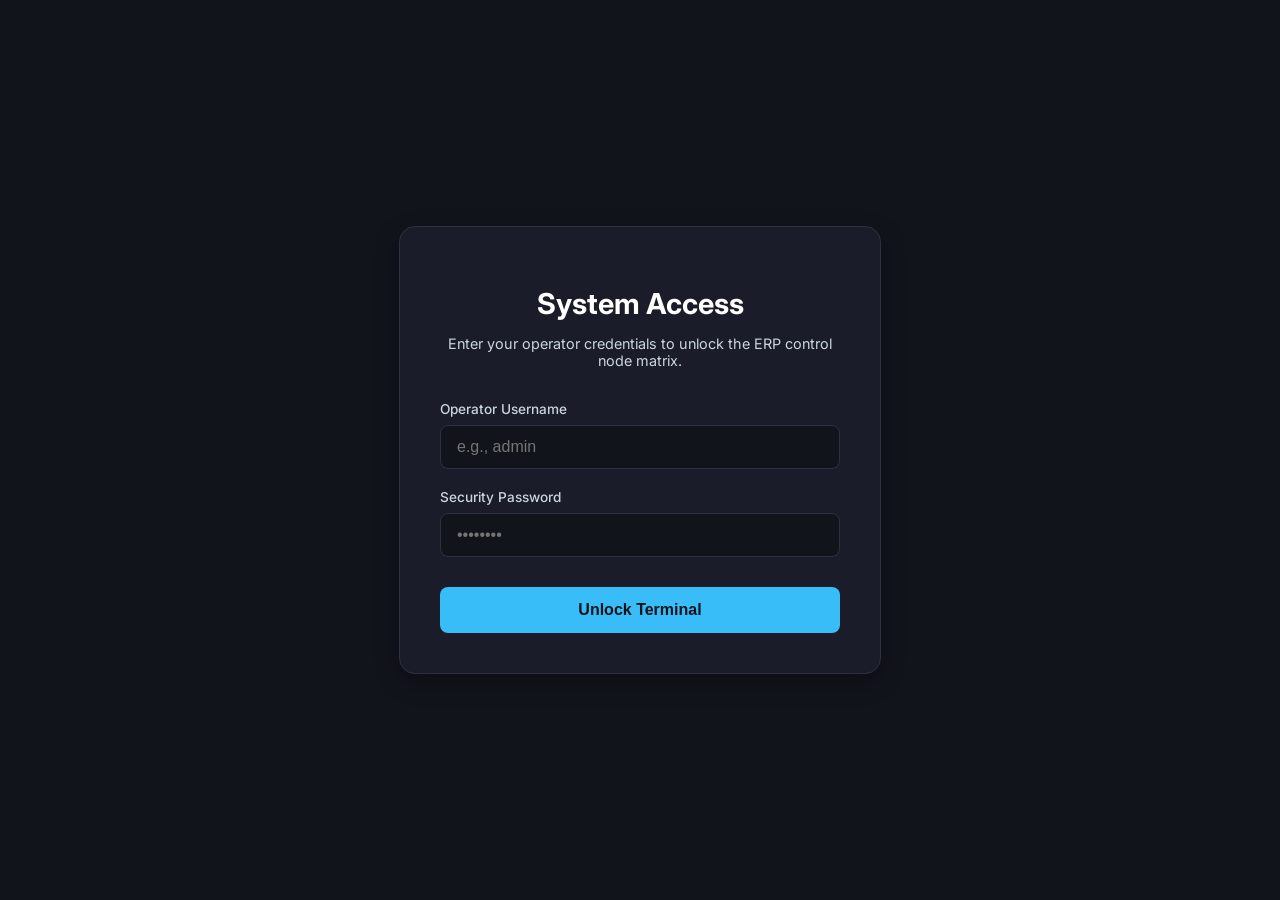
<file: index.html>
<!DOCTYPE html>
<html lang="en">
<head>
    <meta charset="UTF-8">
    <meta name="viewport" content="width=device-width, initial-scale=1.0">
    <title>ERP System - Secure Login Terminal</title>
    <link href="https://fonts.googleapis.com/css2?family=Inter:wght@300;400;500;600;700&display=swap" rel="stylesheet">
    <style>
        body {
            background-color: #12141c;
            color: #e4e6eb;
            font-family: 'Inter', system-ui, -apple-system, sans-serif;
            display: flex;
            justify-content: center;
            align-items: center;
            min-height: 100vh;
            margin: 0;
        }

        .login-container {
            background-color: #1a1d29;
            border: 1px solid #2d3142;
            border-radius: 16px;
            padding: 40px;
            width: 100%;
            max-width: 400px;
            box-shadow: 0 8px 24px rgba(0, 0, 0, 0.3);
        }

        h1 {
            font-size: 1.8rem;
            font-weight: 700;
            margin-bottom: 8px;
            text-align: center;
            color: #ffffff;
        }

        p.subtitle {
            color: #cbd5e0;
            font-size: 0.9rem;
            text-align: center;
            margin-bottom: 32px;
        }

        .form-group {
            margin-bottom: 20px;
        }

        label {
            display: block;
            font-size: 0.85rem;
            font-weight: 500;
            margin-bottom: 8px;
            color: #cbd5e0;
        }

        input {
            width: 100%;
            padding: 12px 16px;
            background-color: #12141c;
            border: 1px solid #2d3142;
            border-radius: 8px;
            color: #ffffff;
            font-size: 1rem;
            box-sizing: border-box;
            transition: border-color 0.2s ease;
        }

        input:focus {
            outline: none;
            border-color: #38bdf8;
        }

        button {
            width: 100%;
            padding: 14px;
            background-color: #38bdf8;
            color: #12141c;
            border: none;
            border-radius: 8px;
            font-size: 1rem;
            font-weight: 600;
            cursor: pointer;
            transition: background-color 0.2s ease;
            margin-top: 10px;
        }

        button:hover {
            background-color: #0ea5e9;
        }
    </style>
</head>
<body>

<div class="login-container">
    <h1>System Access</h1>
    <p class="subtitle">Enter your operator credentials to unlock the ERP control node matrix.</p>

    <form id="loginForm">
        <div class="form-group">
            <label for="username">Operator Username</label>
            <input type="text" id="username" placeholder="e.g., admin" required>
        </div>
        <div class="form-group">
            <label for="password">Security Password</label>
            <input type="password" id="password" placeholder="••••••••" required>
        </div>
        <button type="submit">Unlock Terminal</button>
    </form>
</div>

<script>
    const API_BASE_URL = "http://127.0.0.1:5000";

    document.getElementById("loginForm").addEventListener("submit", function(event) {
        event.preventDefault(); 

        const usernameInput = document.getElementById("username").value.trim();
        const passwordInput = document.getElementById("password").value.trim();

        if (!usernameInput || !passwordInput) {
            alert("Please fill out both username and password fields.");
            return;
        }

        console.log("Initiating login verification handshake...");

        // FIX: Points directly to /login matching your auth_routes setup
        fetch(`${API_BASE_URL}/login`, {
            method: "POST",
            headers: {
                "Content-Type": "application/json"
            },
            body: JSON.stringify({
                username: usernameInput,
                password: passwordInput
            })
        })
        .then(response => {
            if (!response.ok) {
                if (response.status === 401) {
                    throw new Error("Invalid username or password. Connection Rejected.");
                } else {
                    throw new Error(`Server returned an error code: ${response.status}`);
                }
            }
            return response.json();
        })
        .then(data => {
            console.log("Authorization payload received:", data);

            const activeToken = data.token || data.access_token;

            if (activeToken) {
                // Save token so dashboard can use it for requests
                localStorage.setItem("auth_token", activeToken);
                window.location.href = "dashboard.html";
            } else {
                throw new Error("Authentication response is missing a valid token key.");
            }
        })
        .catch(error => {
            console.error("Login process failed:", error);
            alert(`Authentication Error: ${error.message}`);
        });
    });
</script>

</body>
</html>
</file>
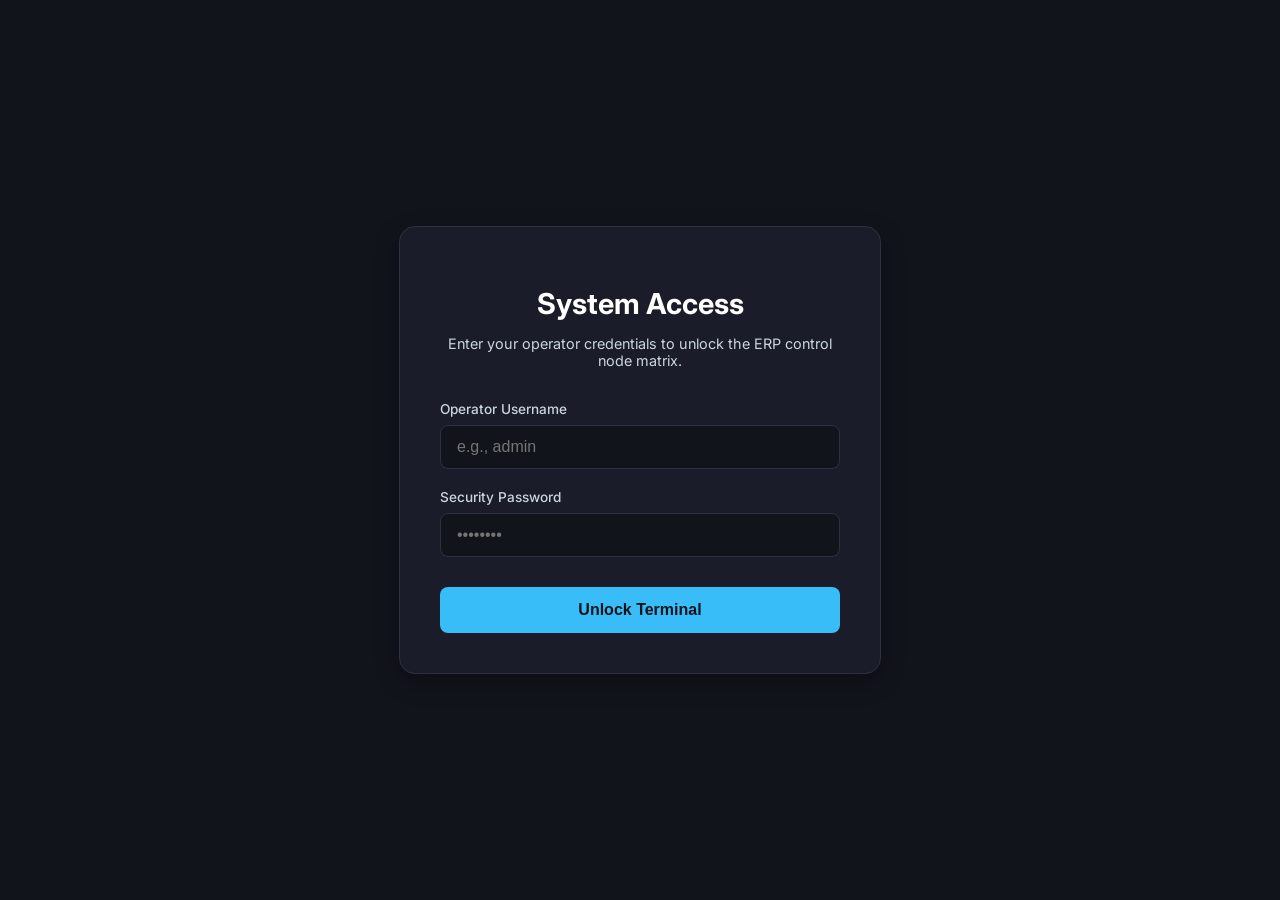
<file: frontend/index.html>
<!DOCTYPE html>
<html lang="en">
<head>
    <meta charset="UTF-8">
    <meta name="viewport" content="width=device-width, initial-scale=1.0">
    <title>ERP System - Secure Login Terminal</title>
    <link href="https://fonts.googleapis.com/css2?family=Inter:wght@300;400;500;600;700&display=swap" rel="stylesheet">
    <style>
        body {
            background-color: #12141c;
            color: #e4e6eb;
            font-family: 'Inter', system-ui, -apple-system, sans-serif;
            display: flex;
            justify-content: center;
            align-items: center;
            min-height: 100vh;
            margin: 0;
        }

        .login-container {
            background-color: #1a1d29;
            border: 1px solid #2d3142;
            border-radius: 16px;
            padding: 40px;
            width: 100%;
            max-width: 400px;
            box-shadow: 0 8px 24px rgba(0, 0, 0, 0.3);
        }

        h1 {
            font-size: 1.8rem;
            font-weight: 700;
            margin-bottom: 8px;
            text-align: center;
            color: #ffffff;
        }

        p.subtitle {
            color: #cbd5e0;
            font-size: 0.9rem;
            text-align: center;
            margin-bottom: 32px;
        }

        .form-group {
            margin-bottom: 20px;
        }

        label {
            display: block;
            font-size: 0.85rem;
            font-weight: 500;
            margin-bottom: 8px;
            color: #cbd5e0;
        }

        input {
            width: 100%;
            padding: 12px 16px;
            background-color: #12141c;
            border: 1px solid #2d3142;
            border-radius: 8px;
            color: #ffffff;
            font-size: 1rem;
            box-sizing: border-box;
            transition: border-color 0.2s ease;
        }

        input:focus {
            outline: none;
            border-color: #38bdf8;
        }

        button {
            width: 100%;
            padding: 14px;
            background-color: #38bdf8;
            color: #12141c;
            border: none;
            border-radius: 8px;
            font-size: 1rem;
            font-weight: 600;
            cursor: pointer;
            transition: background-color 0.2s ease;
            margin-top: 10px;
        }

        button:hover {
            background-color: #0ea5e9;
        }
    </style>
</head>
<body>

<div class="login-container">
    <h1>System Access</h1>
    <p class="subtitle">Enter your operator credentials to unlock the ERP control node matrix.</p>

    <form id="loginForm">
        <div class="form-group">
            <label for="username">Operator Username</label>
            <input type="text" id="username" placeholder="e.g., admin" required>
        </div>
        <div class="form-group">
            <label for="password">Security Password</label>
            <input type="password" id="password" placeholder="••••••••" required>
        </div>
        <button type="submit">Unlock Terminal</button>
    </form>
</div>

<script>
    const API_BASE_URL = "http://127.0.0.1:5000";

    document.getElementById("loginForm").addEventListener("submit", function(event) {
        event.preventDefault(); 

        const usernameInput = document.getElementById("username").value.trim();
        const passwordInput = document.getElementById("password").value.trim();

        if (!usernameInput || !passwordInput) {
            alert("Please fill out both username and password fields.");
            return;
        }

        console.log("Initiating login verification handshake...");

        // FIX: Points directly to /login matching your auth_routes setup
        fetch(`${API_BASE_URL}/login`, {
            method: "POST",
            headers: {
                "Content-Type": "application/json"
            },
            body: JSON.stringify({
                username: usernameInput,
                password: passwordInput
            })
        })
        .then(response => {
            if (!response.ok) {
                if (response.status === 401) {
                    throw new Error("Invalid username or password. Connection Rejected.");
                } else {
                    throw new Error(`Server returned an error code: ${response.status}`);
                }
            }
            return response.json();
        })
        .then(data => {
            console.log("Authorization payload received:", data);

            const activeToken = data.token || data.access_token;

            if (activeToken) {
                // Save token so dashboard can use it for requests
                localStorage.setItem("auth_token", activeToken);
                window.location.href = "dashboard.html";
            } else {
                throw new Error("Authentication response is missing a valid token key.");
            }
        })
        .catch(error => {
            console.error("Login process failed:", error);
            alert(`Authentication Error: ${error.message}`);
        });
    });
</script>

</body>
</html>
</file>
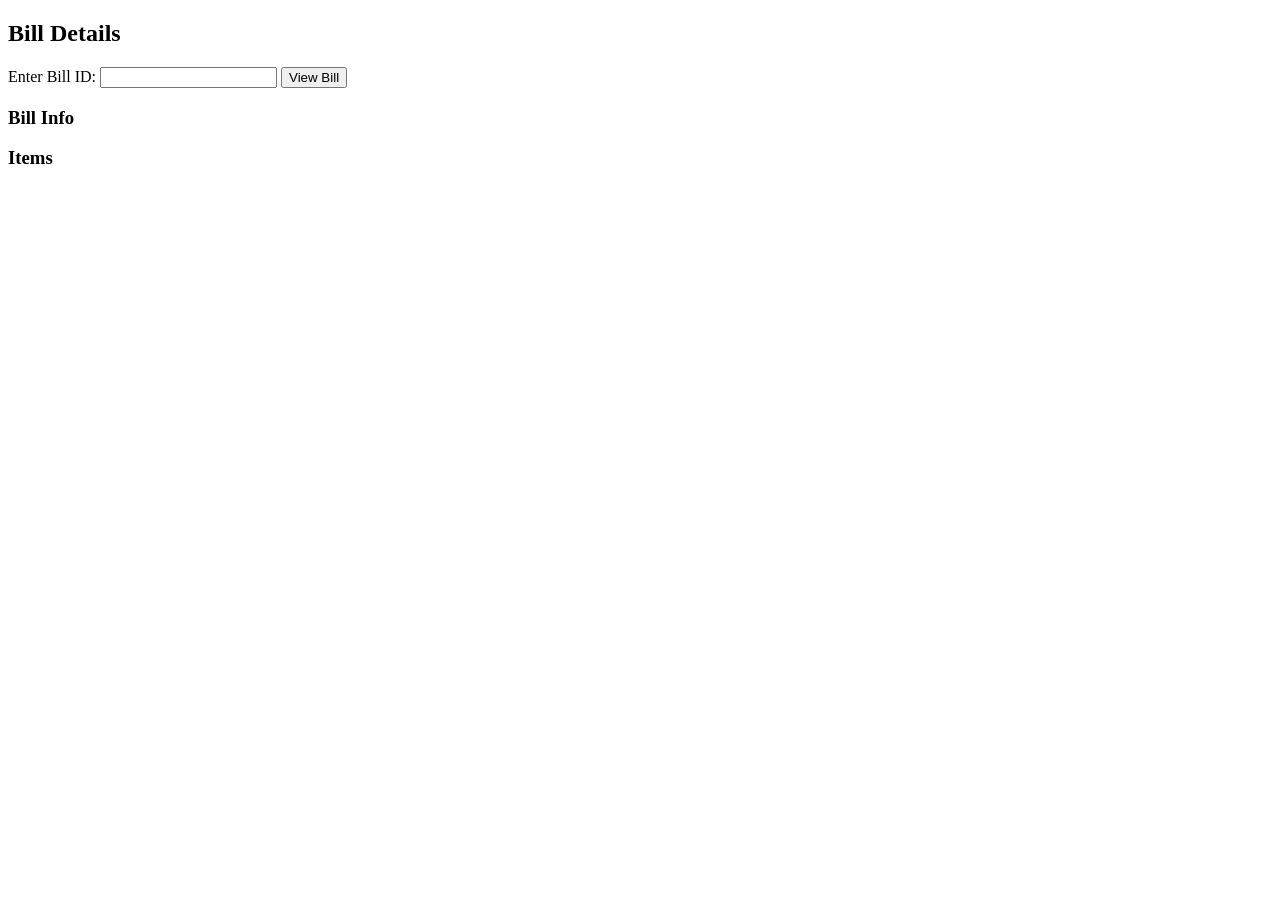
<file: frontend/bill-details.html>
<!DOCTYPE html>
<html>
<head>
    <title>Bill Details</title>
</head>
<body>

<h2>Bill Details</h2>

<label>Enter Bill ID:</label>
<input type="number" id="billId">
<button onclick="getBill()">View Bill</button>

<h3>Bill Info</h3>
<pre id="billInfo"></pre>

<h3>Items</h3>
<pre id="items"></pre>

<script>

function getBill() {

    let billId = document.getElementById("billId").value;

    fetch(`http://127.0.0.1:5000/bills/${billId}`)
    .then(res => res.json())
    .then(data => {

        document.getElementById("billInfo").innerText =
            JSON.stringify(data.bill, null, 2);

        document.getElementById("items").innerText =
            JSON.stringify(data.items, null, 2);

    })
    .catch(err => {
        document.getElementById("billInfo").innerText =
            "Error loading bill";
    });

}

</script>

</body>
</html>
</file>
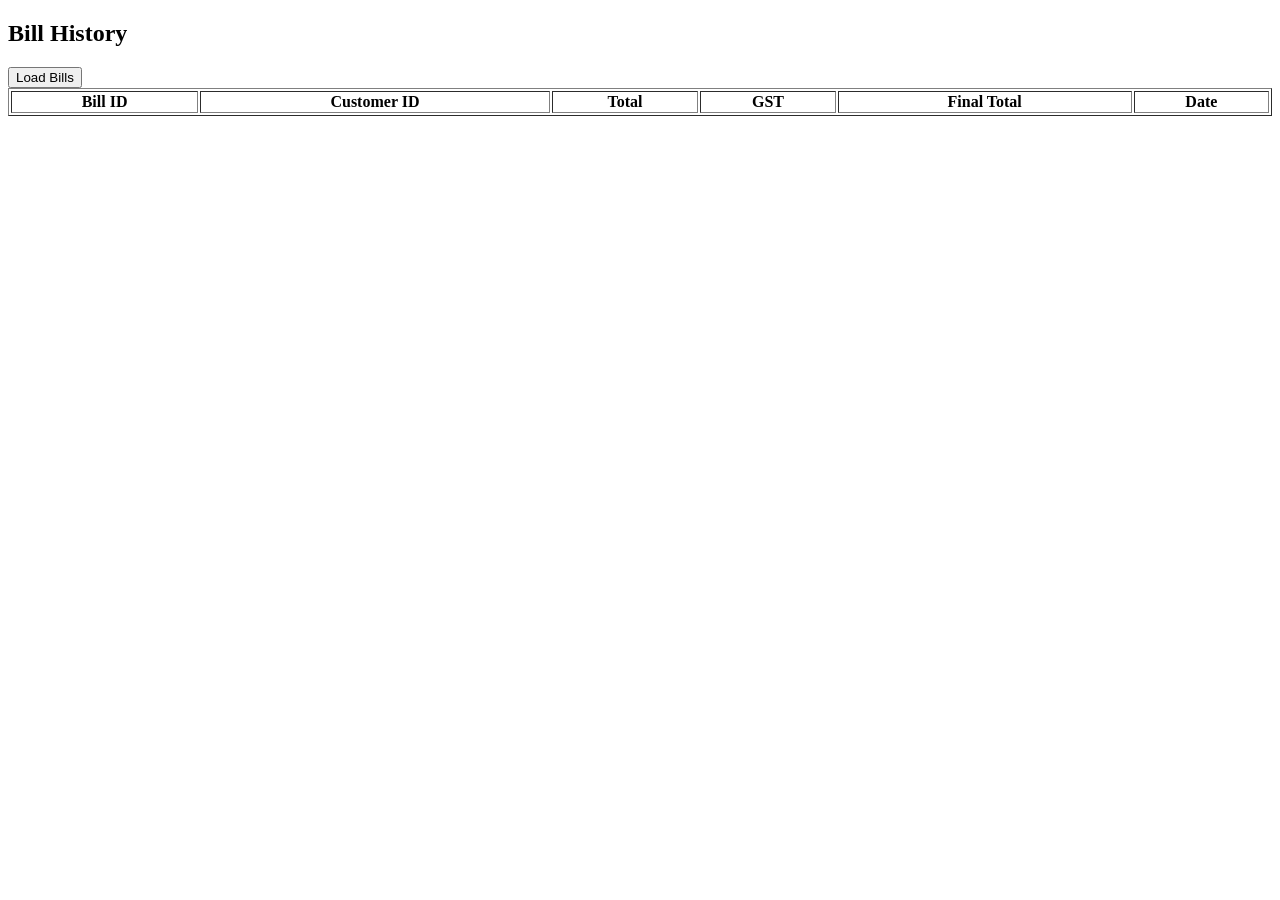
<file: frontend/bills.html>
<!DOCTYPE html>
<html>
<head>
    <title>Bill History</title>
</head>
<body>

<h2>Bill History</h2>

<button onclick="loadBills()">Load Bills</button>

<table border="1" width="100%" id="billTable">
    <tr>
        <th>Bill ID</th>
        <th>Customer ID</th>
        <th>Total</th>
        <th>GST</th>
        <th>Final Total</th>
        <th>Date</th>
    </tr>
</table>

<script>

function loadBills() {
    fetch("http://127.0.0.1:5000/bills")
    .then(res => res.json())
    .then(data => {

        let table = document.getElementById("billTable");

        data.forEach(bill => {

            let row = table.insertRow();

            row.insertCell(0).innerText = bill.bill_id;
            row.insertCell(1).innerText = bill.customer_id;
            row.insertCell(2).innerText = bill.total_amount;
            row.insertCell(3).innerText = bill.gst_amount;
            row.insertCell(4).innerText = bill.final_amount;
            row.insertCell(5).innerText = bill.bill_date;

        });

    });
}

</script>

</body>
</html>
</file>
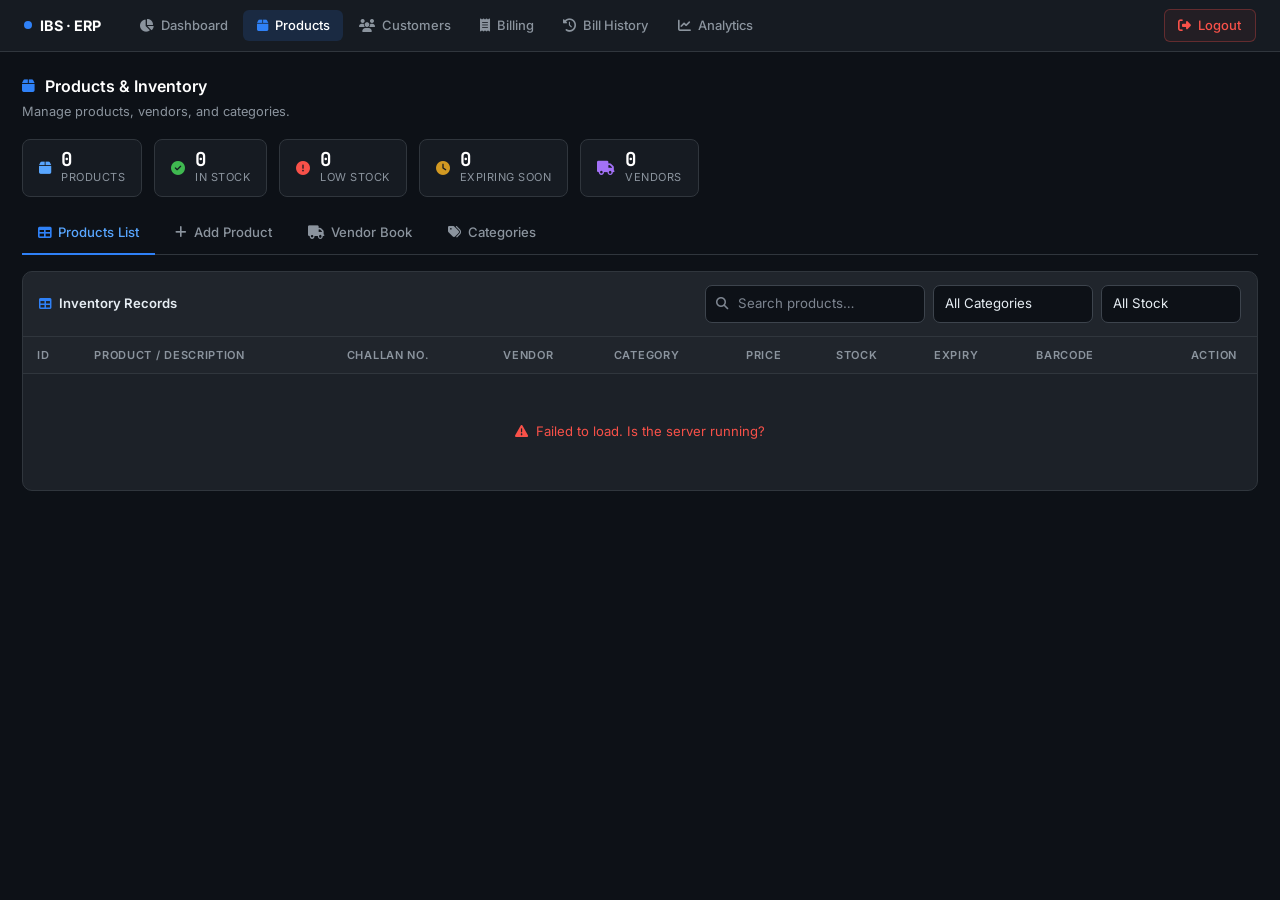
<file: frontend/products.html>
<!DOCTYPE html>
<html lang="en">
<head>
    <meta charset="UTF-8">
    <meta name="viewport" content="width=device-width, initial-scale=1.0">
    <title>ERP — Products</title>
    <link href="https://cdn.jsdelivr.net/npm/bootstrap@5.3.0/dist/css/bootstrap.min.css" rel="stylesheet">
    <link rel="stylesheet" href="https://cdnjs.cloudflare.com/ajax/libs/font-awesome/6.4.0/css/all.min.css">
    <link href="https://fonts.googleapis.com/css2?family=Inter:wght@300;400;500;600;700&family=JetBrains+Mono:wght@400;500&display=swap" rel="stylesheet">
    <style>
        :root {
            --bg:      #0d1117;
            --surface: #161b22;
            --card:    #1c2128;
            --border:  #30363d;
            --border2: #3d444d;
            --accent:  #2f81f7;
            --accent2: #58a6ff;
            --green:   #3fb950;
            --amber:   #d29922;
            --red:     #f85149;
            --purple:  #a371f7;
            --cyan:    #22d3ee;
            --text:    #e6edf3;
            --muted:   #7d8590;
            --muted2:  #8b949e;
        }
        * { box-sizing: border-box; margin: 0; padding: 0; }
        body { background: var(--bg); color: var(--text); font-family: 'Inter', sans-serif; min-height: 100vh; font-size: 14px; }

        /* ── Navbar ── */
        .navbar { display: flex; justify-content: space-between; align-items: center; background: var(--surface); padding: 0 1.5rem; height: 52px; border-bottom: 1px solid var(--border); position: sticky; top: 0; z-index: 100; }
        .nav-brand { color: #fff; font-weight: 700; font-size: 0.9rem; margin-right: 1.5rem; display: flex; align-items: center; gap: 8px; }
        .nav-brand .dot { width: 8px; height: 8px; background: var(--accent); border-radius: 50%; }
        .nav-links { display: flex; gap: 2px; }
        .navbar a { color: var(--muted2); text-decoration: none; padding: 0.38rem 0.85rem; font-size: 0.81rem; font-weight: 500; border-radius: 6px; display: inline-flex; align-items: center; gap: 7px; transition: all 0.15s; }
        .navbar a:hover { color: var(--text); background: rgba(255,255,255,0.05); }
        .navbar a.active { color: #fff; background: rgba(47,129,247,0.15); }
        .navbar a.active i { color: var(--accent); }
        .btn-logout { color: #f85149 !important; border: 1px solid rgba(248,81,73,0.3) !important; background: rgba(248,81,73,0.06) !important; }
        .btn-logout:hover { background: rgba(248,81,73,0.15) !important; }

        /* ── Layout ── */
        .page-wrap { padding: 22px; max-width: 1500px; margin: 0 auto; }
        .page-heading { font-size: 1rem; font-weight: 600; color: #fff; margin-bottom: 4px; display: flex; align-items: center; gap: 10px; }
        .page-heading i { color: var(--accent); font-size: 0.9rem; }
        .page-sub { font-size: 0.8rem; color: var(--muted2); margin-bottom: 18px; }

        /* ── Stat pills ── */
        .stat-bar { display: flex; gap: 12px; margin-bottom: 18px; flex-wrap: wrap; }
        .stat-pill { background: var(--surface); border: 1px solid var(--border); border-radius: 8px; padding: 10px 16px; display: inline-flex; align-items: center; gap: 10px; }
        .stat-pill .num { font-size: 1.2rem; font-weight: 700; color: #fff; line-height: 1; font-family: 'JetBrains Mono', monospace; }
        .stat-pill .lbl2 { font-size: 0.69rem; color: var(--muted2); text-transform: uppercase; letter-spacing: 0.5px; }

        /* ── Expiry alert banner ── */
        #expiryAlertBanner { display: none; background: rgba(210,153,34,0.08); border: 1px solid rgba(210,153,34,0.3); border-radius: 8px; padding: 11px 16px; margin-bottom: 16px; font-size: 0.83rem; display: flex; align-items: center; gap: 10px; }

        /* ── Tab bar ── */
        .tab-bar { display: flex; gap: 4px; margin-bottom: 16px; border-bottom: 1px solid var(--border); padding-bottom: 0; flex-wrap: wrap; }
        .tab-btn { background: transparent; color: var(--muted2); border: none; border-bottom: 2px solid transparent; padding: 8px 16px 10px; font-size: 0.82rem; font-weight: 500; cursor: pointer; display: inline-flex; align-items: center; gap: 7px; transition: all 0.15s; font-family: 'Inter', sans-serif; margin-bottom: -1px; border-radius: 0; }
        .tab-btn:hover { color: var(--text); background: rgba(255,255,255,0.03); }
        .tab-btn.active { color: var(--accent2); border-bottom-color: var(--accent); background: transparent; }
        .tab-btn.active i { color: var(--accent); }
        .tab-content { display: none; }
        .tab-content.active-tab { display: block; }

        /* ── Card ── */
        .card-d { background: var(--card); border: 1px solid var(--border); border-radius: 10px; overflow: hidden; }
        .card-head { padding: 13px 16px; border-bottom: 1px solid var(--border); display: flex; align-items: center; justify-content: space-between; background: rgba(255,255,255,0.02); }
        .card-head h6 { font-size: 0.82rem; font-weight: 600; color: var(--text); margin: 0; display: flex; align-items: center; gap: 8px; }
        .card-head h6 i { color: var(--accent); font-size: 0.76rem; }
        .card-body-p { padding: 16px; }

        /* ── Form controls ── */
        .lbl { font-size: 0.73rem; color: var(--muted2); font-weight: 500; margin-bottom: 4px; display: block; }
        .form-control, .form-select {
            background: #0d1117; border: 1px solid var(--border2); color: var(--text);
            font-size: 0.83rem; font-family: 'Inter', sans-serif; border-radius: 7px; padding: 8px 11px;
            transition: border-color 0.15s, box-shadow 0.15s; width: 100%;
        }
        .form-control:focus, .form-select:focus { background: #0d1117; color: var(--text); border-color: var(--accent); box-shadow: 0 0 0 3px rgba(47,129,247,0.15); outline: none; }
        .form-control::placeholder { color: var(--muted); }
        .form-select option { background: #1c2128; }
        textarea.form-control { resize: vertical; }
        .form-control[type="date"], .form-control[type="datetime-local"] { color-scheme: dark; }

        /* ── Buttons ── */
        .btn-primary-d { background: var(--accent); color: #fff; border: none; padding: 8px 18px; border-radius: 7px; font-size: 0.82rem; font-weight: 600; cursor: pointer; transition: all 0.15s; display: inline-flex; align-items: center; gap: 7px; font-family: 'Inter', sans-serif; }
        .btn-primary-d:hover { background: #388bfd; }
        .btn-primary-d:disabled { opacity: 0.55; cursor: not-allowed; }
        .btn-success-d { background: rgba(63,185,80,0.12); color: var(--green); border: 1px solid rgba(63,185,80,0.3); padding: 8px 18px; border-radius: 7px; font-size: 0.82rem; font-weight: 600; cursor: pointer; transition: all 0.15s; display: inline-flex; align-items: center; gap: 7px; font-family: 'Inter', sans-serif; }
        .btn-success-d:hover { background: rgba(63,185,80,0.2); }
        .btn-ghost { background: rgba(255,255,255,0.05); color: var(--muted2); border: 1px solid var(--border2); padding: 8px 14px; border-radius: 7px; font-size: 0.82rem; font-weight: 500; cursor: pointer; transition: all 0.15s; display: inline-flex; align-items: center; gap: 7px; font-family: 'Inter', sans-serif; }
        .btn-ghost:hover { background: rgba(255,255,255,0.08); color: var(--text); }
        .btn-del { background: rgba(248,81,73,0.08); color: var(--red); border: 1px solid rgba(248,81,73,0.2); border-radius: 5px; padding: 4px 10px; font-size: 0.72rem; cursor: pointer; transition: all 0.12s; font-family: 'Inter', sans-serif; }
        .btn-del:hover { background: rgba(248,81,73,0.18); }

        /* ── Search bar ── */
        .search-wrap { position: relative; }
        .search-wrap .si { position: absolute; left: 11px; top: 50%; transform: translateY(-50%); color: var(--muted); font-size: 0.78rem; }
        .search-wrap input { padding-left: 32px; }

        /* ── Table ── */
        .tbl { width: 100%; border-collapse: collapse; font-size: 0.82rem; }
        .tbl th { background: rgba(255,255,255,0.02); color: var(--muted2); font-weight: 600; text-transform: uppercase; font-size: 0.69rem; letter-spacing: 0.7px; padding: 10px 14px; border-bottom: 1px solid var(--border); white-space: nowrap; }
        .tbl td { padding: 11px 14px; border-bottom: 1px solid var(--border); color: var(--text); vertical-align: middle; }
        .tbl tbody tr:last-child td { border-bottom: none; }
        .tbl tbody tr:hover td { background: rgba(255,255,255,0.02); }
        .mono { font-family: 'JetBrains Mono', monospace; font-size: 0.79rem; }
        .id-badge { font-family: 'JetBrains Mono', monospace; font-size: 0.72rem; background: rgba(47,129,247,0.12); color: var(--accent2); border: 1px solid rgba(47,129,247,0.25); padding: 2px 7px; border-radius: 4px; }
        .barcode-chip { font-family: 'JetBrains Mono', monospace; font-size: 0.7rem; color: var(--muted2); background: rgba(255,255,255,0.04); border: 1px solid var(--border); padding: 2px 6px; border-radius: 4px; max-width: 120px; overflow: hidden; text-overflow: ellipsis; white-space: nowrap; display: inline-block; }

        /* ── Section label ── */
        .section-lbl { font-size: 0.68rem; font-weight: 700; letter-spacing: 1px; text-transform: uppercase; color: var(--muted); border-bottom: 1px solid var(--border); padding-bottom: 8px; margin: 14px 0 10px; }

        /* ── Category tree ── */
        .cat-node { background: rgba(255,255,255,0.02); border: 1px solid var(--border); border-radius: 8px; padding: 12px 14px; margin-bottom: 10px; }
        .cat-node-head { display: flex; justify-content: space-between; align-items: center; }
        .cat-name { font-weight: 600; color: #fff; font-size: 0.85rem; display: flex; align-items: center; gap: 8px; }
        .sub-chips { margin-top: 9px; padding-left: 20px; display: flex; flex-wrap: wrap; gap: 6px; }
        .sub-chip { display: inline-flex; align-items: center; gap: 6px; background: rgba(47,129,247,0.08); color: var(--muted2); border: 1px solid rgba(47,129,247,0.15); padding: 3px 10px; border-radius: 20px; font-size: 0.76rem; }
        .sub-chip .x { cursor: pointer; color: var(--red); font-size: 0.7rem; }
        .sub-chip .x:hover { color: #ff6b6b; }

        /* ── Toast ── */
        .toast-n { position: fixed; bottom: 24px; right: 24px; padding: 0.85rem 1.25rem; background: var(--card); border-left: 4px solid var(--green); color: var(--text); border-radius: 6px; box-shadow: 0 10px 25px -5px rgba(0,0,0,0.5); display: flex; align-items: center; gap: 10px; z-index: 99999; transform: translateY(80px); opacity: 0; transition: all 0.3s cubic-bezier(0.4,0,0.2,1); font-size: 0.85rem; font-weight: 500; }
        .toast-n.show { transform: translateY(0); opacity: 1; }
        .toast-n.error { border-left-color: var(--red); }

        ::-webkit-scrollbar { width: 6px; }
        ::-webkit-scrollbar-track { background: var(--bg); }
        ::-webkit-scrollbar-thumb { background: var(--border2); border-radius: 3px; }

        @media (max-width: 900px) { .stat-bar { flex-wrap: wrap; } }
    </style>
</head>
<body>

<!-- ═══════════════ NAVBAR ═══════════════ -->
<nav class="navbar">
    <div style="display:flex;align-items:center;">
        <div class="nav-brand"><div class="dot"></div> IBS · ERP</div>
        <div class="nav-links">
            <a href="dashboard.html"><i class="fa-solid fa-chart-pie"></i> Dashboard</a>
            <a href="products.html" class="active"><i class="fa-solid fa-box"></i> Products</a>
            <a href="customers.html"><i class="fa-solid fa-users"></i> Customers</a>
            <a href="billing.html"><i class="fa-solid fa-receipt"></i> Billing</a>
            <a href="bill_history.html"><i class="fa-solid fa-history"></i> Bill History</a>
            <a href="analytics.html"><i class="fa-solid fa-chart-line"></i> Analytics</a>
        </div>
    </div>
    <a href="#" class="btn-logout" onclick="logout()"><i class="fa-solid fa-right-from-bracket"></i> Logout</a>
</nav>

<div class="page-wrap">

    <div class="page-heading"><i class="fa-solid fa-box"></i> Products & Inventory</div>
    <div class="page-sub">Manage products, vendors, and categories.</div>

    <!-- Expiry Alert Banner -->
    <div id="expiryAlertBanner" style="display:none;"></div>

    <!-- Stat Pills -->
    <div class="stat-bar">
        <div class="stat-pill"><i class="fa-solid fa-box" style="color:var(--accent2);"></i><div><div class="num" id="stat_products">0</div><div class="lbl2">Products</div></div></div>
        <div class="stat-pill"><i class="fa-solid fa-circle-check" style="color:var(--green);"></i><div><div class="num" id="stat_instock">0</div><div class="lbl2">In Stock</div></div></div>
        <div class="stat-pill"><i class="fa-solid fa-circle-exclamation" style="color:var(--red);"></i><div><div class="num" id="stat_lowstock">0</div><div class="lbl2">Low Stock</div></div></div>
        <div class="stat-pill"><i class="fa-solid fa-clock" style="color:var(--amber);"></i><div><div class="num" id="stat_expiring">0</div><div class="lbl2">Expiring Soon</div></div></div>
        <div class="stat-pill"><i class="fa-solid fa-truck" style="color:var(--purple);"></i><div><div class="num" id="stat_vendors">0</div><div class="lbl2">Vendors</div></div></div>
    </div>

    <!-- Tab Bar -->
    <div class="tab-bar">
        <button class="tab-btn active" onclick="switchTab('tab-products', this)">
            <i class="fa-solid fa-table"></i> Products List
        </button>
        <button class="tab-btn" onclick="switchTab('tab-add-product', this)">
            <i class="fa-solid fa-plus"></i> Add Product
        </button>
        <button class="tab-btn" onclick="switchTab('tab-vendors', this)">
            <i class="fa-solid fa-truck"></i> Vendor Book
        </button>
        <button class="tab-btn" onclick="switchTab('tab-categories', this)">
            <i class="fa-solid fa-tags"></i> Categories
        </button>
    </div>

    <!-- ═══════════════════════════════════════════ -->
    <!-- TAB 1 — PRODUCTS TABLE                      -->
    <!-- ═══════════════════════════════════════════ -->
    <div id="tab-products" class="tab-content active-tab">
        <div class="card-d">
            <div class="card-head">
                <h6><i class="fa-solid fa-table"></i> Inventory Records</h6>
                <div class="d-flex align-items-center gap-2">
                    <div class="search-wrap">
                        <i class="fa-solid fa-magnifying-glass si"></i>
                        <input class="form-control" id="search_products" placeholder="Search products…" oninput="filterProducts()" style="width:220px;">
                    </div>
                    <select class="form-select" id="filter_category" onchange="filterProducts()" style="width:160px;">
                        <option value="">All Categories</option>
                    </select>
                    <select class="form-select" id="filter_stock" onchange="filterProducts()" style="width:140px;">
                        <option value="">All Stock</option>
                        <option value="low">Low Stock (≤5)</option>
                        <option value="ok">In Stock (&gt;5)</option>
                    </select>
                </div>
            </div>
            <div class="table-responsive">
                <table class="tbl">
                    <thead>
                        <tr>
                            <th>ID</th>
                            <th>Product / Description</th>
                            <th>Challan No.</th>
                            <th>Vendor</th>
                            <th>Category</th>
                            <th>Price</th>
                            <th>Stock</th>
                            <th>Expiry</th>
                            <th>Barcode</th>
                            <th style="text-align:right;padding-right:20px;">Action</th>
                        </tr>
                    </thead>
                    <tbody id="productsTable">
                        <tr><td colspan="10" class="text-center py-5" style="color:var(--muted);"><i class="fa-solid fa-circle-notch fa-spin me-2"></i>Loading inventory…</td></tr>
                    </tbody>
                </table>
            </div>
        </div>
    </div>

    <!-- ═══════════════════════════════════════════ -->
    <!-- TAB 2 — ADD PRODUCT                         -->
    <!-- ═══════════════════════════════════════════ -->
    <div id="tab-add-product" class="tab-content">
        <div class="row g-3">
            <div class="col-xl-8">
                <div class="card-d">
                    <div class="card-head">
                        <h6><i class="fa-solid fa-box-open"></i> <span id="prod_form_title">New Product</span></h6>
                        <button class="btn-ghost" onclick="loadProductDemo()"><i class="fa-solid fa-wand-magic-sparkles"></i> Load Demo</button>
                    </div>
                    <div class="card-body-p">
                        <form id="productForm">
                            <div class="section-lbl">Basic Information</div>
                            <div class="row g-3 mb-3">
                                <div class="col-md-6">
                                    <label class="lbl">Product Name *</label>
                                    <input type="text" id="name" class="form-control" placeholder="e.g., Paracetamol 500mg">
                                </div>
                                <div class="col-md-3">
                                    <label class="lbl">Price (₹) *</label>
                                    <input type="number" id="price" class="form-control" placeholder="0.00" step="0.01" min="0">
                                </div>
                                <div class="col-md-3">
                                    <label class="lbl">Stock Quantity *</label>
                                    <input type="number" id="stock" class="form-control" placeholder="0" min="0">
                                </div>
                            </div>
                            <div class="row g-3 mb-3">
                                <div class="col-12">
                                    <label class="lbl">Description</label>
                                    <textarea id="prod_desc" class="form-control" rows="2" placeholder="Optional product description…"></textarea>
                                </div>
                            </div>

                            <div class="section-lbl">Classification</div>
                            <div class="row g-3 mb-3">
                                <div class="col-md-4">
                                    <label class="lbl">Category</label>
                                    <select id="prod_category" class="form-select" onchange="onCategoryChange()">
                                        <option value="">— Select Category —</option>
                                    </select>
                                </div>
                                <div class="col-md-4">
                                    <label class="lbl">Subcategory</label>
                                    <select id="prod_subcategory" class="form-select">
                                        <option value="">— Select Subcategory —</option>
                                    </select>
                                </div>
                                <div class="col-md-4">
                                    <label class="lbl">Vendor</label>
                                    <select id="prod_vendor" class="form-select">
                                        <option value="">— Select Vendor —</option>
                                    </select>
                                </div>
                            </div>

                            <div class="section-lbl">Logistics & Tracking</div>
                            <div class="row g-3 mb-4">
                                <div class="col-md-3">
                                    <label class="lbl">Challan No.</label>
                                    <input type="text" id="prod_challan" class="form-control" placeholder="e.g., CH-2024-001">
                                </div>
                                <div class="col-md-3">
                                    <label class="lbl">Manufactured Date</label>
                                    <input type="date" id="prod_mfg_date" class="form-control">
                                </div>
                                <div class="col-md-3">
                                    <label class="lbl">Expiry Date</label>
                                    <input type="date" id="prod_expiry" class="form-control">
                                </div>
                                <div class="col-md-3">
                                    <label class="lbl">Arrived At</label>
                                    <input type="datetime-local" id="prod_arrived_at" class="form-control">
                                </div>
                            </div>

                            <div class="d-flex gap-2">
                                <button type="button" id="productSubmitBtn" class="btn-primary-d" onclick="addProduct()">
                                    <i class="fa-solid fa-floppy-disk"></i> Save Product
                                </button>
                                <button type="button" class="btn-ghost" id="prod_cancel_btn" style="display:none;" onclick="resetProductForm()">Cancel</button>
                            </div>
                        </form>
                    </div>
                </div>
            </div>
            <div class="col-xl-4">
                <div class="card-d">
                    <div class="card-head"><h6><i class="fa-solid fa-circle-info"></i> Tips</h6></div>
                    <div class="card-body-p">
                        <p style="font-size:0.8rem;color:var(--muted2);line-height:1.7;">
                            <i class="fa-solid fa-check" style="color:var(--green);margin-right:6px;"></i> A unique barcode is auto-generated on save.<br>
                            <i class="fa-solid fa-check" style="color:var(--green);margin-right:6px;"></i> Products with stock ≤5 are flagged as <span style="color:var(--red);">Low Stock</span>.<br>
                            <i class="fa-solid fa-check" style="color:var(--green);margin-right:6px;"></i> Expiry alerts fire 30 days before expiry date.<br>
                            <i class="fa-solid fa-check" style="color:var(--green);margin-right:6px;"></i> Assign a vendor for better purchase tracking.
                        </p>
                        <div class="section-lbl" style="margin-top:16px;">Stock Status Legend</div>
                        <div style="display:flex;flex-direction:column;gap:7px;font-size:0.79rem;">
                            <span><span style="color:var(--green);font-weight:600;">● In Stock</span> — quantity &gt; 5</span>
                            <span><span style="color:var(--red);font-weight:600;">● Low Stock</span> — quantity ≤ 5</span>
                            <span><span style="color:var(--amber);font-weight:600;">● Expiring</span> — within 30 days</span>
                            <span><span style="color:var(--red);font-weight:600;">● Critical</span> — within 7 days</span>
                        </div>
                    </div>
                </div>
            </div>
        </div>
    </div>

    <!-- ═══════════════════════════════════════════ -->
    <!-- TAB 3 — VENDOR BOOK                         -->
    <!-- ═══════════════════════════════════════════ -->
    <div id="tab-vendors" class="tab-content">
        <div class="row g-3">
            <div class="col-xl-3 col-lg-4">
                <div class="card-d">
                    <div class="card-head"><h6><i class="fa-solid fa-truck"></i> Add Vendor</h6></div>
                    <div class="card-body-p">
                        <div class="mb-3">
                            <label class="lbl">Vendor Name *</label>
                            <input type="text" id="v_name" class="form-control" placeholder="e.g., Sun Pharma Ltd">
                        </div>
                        <div class="mb-3">
                            <label class="lbl">Vendor Code *</label>
                            <input type="text" id="v_code" class="form-control" placeholder="e.g., SUNPH-001" style="font-family:'JetBrains Mono',monospace;">
                        </div>
                        <div class="mb-3">
                            <label class="lbl">Contact Person</label>
                            <input type="text" id="v_contact" class="form-control" placeholder="e.g., Rajesh Kumar">
                        </div>
                        <div class="mb-3">
                            <label class="lbl">Phone</label>
                            <input type="text" id="v_phone" class="form-control" placeholder="+91 XXXXX XXXXX">
                        </div>
                        <div class="mb-3">
                            <label class="lbl">Email</label>
                            <input type="email" id="v_email" class="form-control" placeholder="vendor@email.com">
                        </div>
                        <div class="mb-4">
                            <label class="lbl">Address</label>
                            <input type="text" id="v_address" class="form-control" placeholder="City, State">
                        </div>
                        <button class="btn-success-d w-100" onclick="addVendor()">
                            <i class="fa-solid fa-floppy-disk"></i> Save Vendor
                        </button>
                    </div>
                </div>
            </div>
            <div class="col-xl-9 col-lg-8">
                <div class="card-d">
                    <div class="card-head">
                        <h6><i class="fa-solid fa-address-book"></i> Vendor Directory</h6>
                        <span id="vendor_count_badge" style="font-size:0.72rem;color:var(--muted2);">0 vendors</span>
                    </div>
                    <div class="table-responsive">
                        <table class="tbl">
                            <thead>
                                <tr>
                                    <th>ID</th>
                                    <th>Vendor Name</th>
                                    <th>Code</th>
                                    <th>Contact</th>
                                    <th>Phone</th>
                                    <th>Email</th>
                                    <th style="text-align:right;padding-right:20px;">Action</th>
                                </tr>
                            </thead>
                            <tbody id="vendorTableBody">
                                <tr><td colspan="7" class="text-center py-5" style="color:var(--muted);"><i class="fa-solid fa-circle-notch fa-spin me-2"></i>Loading vendors…</td></tr>
                            </tbody>
                        </table>
                    </div>
                </div>
            </div>
        </div>
    </div>

    <!-- ═══════════════════════════════════════════ -->
    <!-- TAB 4 — CATEGORY MANAGER                    -->
    <!-- ═══════════════════════════════════════════ -->
    <div id="tab-categories" class="tab-content">
        <div class="row g-3">
            <div class="col-xl-3 col-lg-4">
                <div class="card-d mb-3">
                    <div class="card-head"><h6><i class="fa-solid fa-folder-plus"></i> Add Category</h6></div>
                    <div class="card-body-p">
                        <div class="mb-3">
                            <label class="lbl">Category Name *</label>
                            <input type="text" id="new_category_name" class="form-control" placeholder="e.g., Pharmaceuticals">
                        </div>
                        <button class="btn-primary-d w-100" onclick="addCategory()">
                            <i class="fa-solid fa-plus"></i> Add Category
                        </button>
                    </div>
                </div>
                <div class="card-d">
                    <div class="card-head"><h6><i class="fa-solid fa-tag"></i> Add Subcategory</h6></div>
                    <div class="card-body-p">
                        <div class="mb-3">
                            <label class="lbl">Parent Category *</label>
                            <select id="sub_category_select" class="form-select">
                                <option value="">— Select Category —</option>
                            </select>
                        </div>
                        <div class="mb-4">
                            <label class="lbl">Subcategory Name *</label>
                            <input type="text" id="new_subcategory_name" class="form-control" placeholder="e.g., Antibiotics">
                        </div>
                        <button class="btn-success-d w-100" onclick="addSubcategory()">
                            <i class="fa-solid fa-plus"></i> Add Subcategory
                        </button>
                    </div>
                </div>
            </div>
            <div class="col-xl-9 col-lg-8">
                <div class="card-d">
                    <div class="card-head">
                        <h6><i class="fa-solid fa-folder-tree"></i> Category Tree</h6>
                        <span id="cat_count_badge" style="font-size:0.72rem;color:var(--muted2);">0 categories</span>
                    </div>
                    <div class="card-body-p" id="categoryManagerList">
                        <p style="color:var(--muted);font-size:0.82rem;">No categories yet.</p>
                    </div>
                </div>
            </div>
        </div>
    </div>

</div><!-- end .page-wrap -->

<script>
const API_BASE_URL = "http://127.0.0.1:5000";
let allCategories = [], allVendors = [], allProducts = [];

function getToken() { return localStorage.getItem("auth_token") || ""; }
function authHdr()  { return { "Content-Type": "application/json", "Authorization": "Bearer " + getToken() }; }
function logout()   { localStorage.removeItem("auth_token"); window.location.href = "index.html"; }

/* ── Toast ── */
function showToast(message, type = "success") {
    const old = document.querySelector('.toast-n'); if (old) old.remove();
    const t = document.createElement('div'); t.className = `toast-n ${type}`;
    const ic = type === "success" ? "fa-circle-check" : "fa-circle-exclamation";
    const cl = type === "success" ? "var(--green)" : "var(--red)";
    t.innerHTML = `<i class="fa-solid ${ic}" style="color:${cl};"></i> ${message}`;
    document.body.appendChild(t);
    setTimeout(() => t.classList.add('show'), 40);
    setTimeout(() => { t.classList.remove('show'); setTimeout(() => t.remove(), 300); }, 5000);
}

/* ── Tab switcher ── */
function switchTab(tabId, el) {
    document.querySelectorAll('.tab-content').forEach(t => { t.style.display = 'none'; t.classList.remove('active-tab'); });
    document.querySelectorAll('.tab-btn').forEach(b => b.classList.remove('active'));
    document.getElementById(tabId).style.display = 'block';
    document.getElementById(tabId).classList.add('active-tab');
    if (el) el.classList.add('active');
    if (tabId === 'tab-categories') populateSubCategorySelect(allCategories);
}

/* ── Boot ── */
document.addEventListener("DOMContentLoaded", () => {
    loadCategories();
    loadVendors();
    loadProducts();
    loadExpiryAlerts();
});

/* ── Expiry Alerts ── */
function loadExpiryAlerts() {
    fetch(`${API_BASE_URL}/products/expiry-alerts`, { headers: authHdr() })
    .then(r => r.json())
    .then(data => {
        if (!data.length) return;
        const banner = document.getElementById("expiryAlertBanner");
        banner.style.display = "flex";
        banner.innerHTML = `
            <i class="fa-solid fa-triangle-exclamation" style="color:var(--amber);flex-shrink:0;"></i>
            <strong style="color:#fbbf24;">${data.length} product(s) expiring within 30 days!</strong>
            <span style="color:var(--muted2);margin-left:6px;">${data.map(p => `<b style="color:var(--text);">${p.product_name}</b> (${p.days_remaining}d)`).join(', ')}</span>`;
        document.getElementById("stat_expiring").textContent = data.length;
    })
    .catch(() => {});
}

/* ── Products ── */
function loadProducts() {
    const table = document.getElementById("productsTable");
    fetch(`${API_BASE_URL}/products`, { headers: authHdr() })
    .then(r => r.json())
    .then(data => {
        allProducts = data;
        updateProductStats(data);
        renderProductTable(data);
    })
    .catch(() => {
        table.innerHTML = `<tr><td colspan="10" class="text-center py-5" style="color:var(--red);"><i class="fa-solid fa-triangle-exclamation me-2"></i>Failed to load. Is the server running?</td></tr>`;
    });
}

function updateProductStats(data) {
    document.getElementById("stat_products").textContent  = data.length;
    document.getElementById("stat_instock").textContent   = data.filter(p => p.stock_quantity > 5).length;
    document.getElementById("stat_lowstock").textContent  = data.filter(p => p.stock_quantity <= 5).length;
}

function renderProductTable(data) {
    const table = document.getElementById("productsTable");
    if (!data.length) {
        table.innerHTML = `<tr><td colspan="10" class="text-center py-5" style="color:var(--muted);">No products found. Add your first product!</td></tr>`;
        return;
    }
    const today = new Date();
    table.innerHTML = data.map(p => {
        const expiry   = p.expiry_date ? new Date(p.expiry_date) : null;
        const daysLeft = expiry ? Math.ceil((expiry - today) / 86400000) : null;
        const expiryBadge = daysLeft === null
            ? `<span style="color:var(--muted);">N/A</span>`
            : daysLeft <= 7
                ? `<span style="color:var(--red);font-weight:600;" title="${daysLeft} days left">${p.expiry_date} <small>(${daysLeft}d ⚠)</small></span>`
                : daysLeft <= 30
                    ? `<span style="color:var(--amber);font-weight:600;">${p.expiry_date} <small>(${daysLeft}d)</small></span>`
                    : `<span style="color:var(--green);">${p.expiry_date} <small style="color:var(--muted2);">(${daysLeft}d)</small></span>`;
        const stockColor = p.stock_quantity <= 5 ? 'var(--red)' : 'var(--green)';
        return `<tr>
            <td><span class="id-badge">#${p.product_id}</span></td>
            <td>
                <div style="font-weight:600;color:#fff;">${p.product_name}</div>
                ${p.description ? `<div style="color:var(--muted);font-size:0.75rem;margin-top:2px;">${p.description}</div>` : ''}
            </td>
            <td class="mono" style="color:var(--muted2);">${p.challan_no || '—'}</td>
            <td>
                <div style="color:var(--text);font-weight:500;">${p.vendor_name || '—'}</div>
                ${p.vendor_code ? `<div class="mono" style="color:var(--cyan);font-size:0.72rem;">${p.vendor_code}</div>` : ''}
            </td>
            <td>
                <div style="color:var(--muted2);">${p.category_name || '—'}</div>
                ${p.subcategory_name ? `<div style="color:var(--muted);font-size:0.73rem;">${p.subcategory_name}</div>` : ''}
            </td>
            <td class="mono" style="color:var(--accent2);font-weight:600;">₹${parseFloat(p.price || 0).toFixed(2)}</td>
            <td><span style="color:${stockColor};font-weight:600;">${p.stock_quantity} <span style="font-weight:400;color:var(--muted);font-size:0.75rem;">units</span></span></td>
            <td>${expiryBadge}</td>
            <td><span class="barcode-chip" title="${p.barcode || 'N/A'}">${p.barcode || 'N/A'}</span></td>
            <td style="text-align:right;padding-right:20px;">
                <button class="btn-del" onclick="deleteProduct(${p.product_id})"><i class="fa-solid fa-trash"></i></button>
            </td>
        </tr>`;
    }).join('');
}

function filterProducts() {
    const q    = document.getElementById("search_products").value.toLowerCase();
    const cat  = document.getElementById("filter_category").value;
    const stk  = document.getElementById("filter_stock").value;
    let filtered = allProducts.filter(p => {
        const matchQ   = !q || (p.product_name||"").toLowerCase().includes(q) || (p.description||"").toLowerCase().includes(q) || (p.barcode||"").toLowerCase().includes(q) || (p.vendor_name||"").toLowerCase().includes(q);
        const matchCat = !cat || String(p.category_id) === cat;
        const matchStk = !stk || (stk==="low" ? p.stock_quantity <= 5 : p.stock_quantity > 5);
        return matchQ && matchCat && matchStk;
    });
    renderProductTable(filtered);
}

function addProduct() {
    const name  = document.getElementById("name").value.trim();
    const price = document.getElementById("price").value;
    const stock = document.getElementById("stock").value;
    if (!name)                    return showToast("Product name is required.", "error");
    if (isNaN(parseFloat(price))) return showToast("Enter a valid price.", "error");
    if (isNaN(parseInt(stock)))   return showToast("Enter a valid stock quantity.", "error");

    const payload = {
        product_name:      name,
        description:       document.getElementById("prod_desc").value.trim(),
        price:             parseFloat(price),
        stock_quantity:    parseInt(stock),
        challan_no:        document.getElementById("prod_challan").value.trim(),
        vendor_id:         parseInt(document.getElementById("prod_vendor").value) || null,
        category_id:       parseInt(document.getElementById("prod_category").value) || null,
        subcategory_id:    parseInt(document.getElementById("prod_subcategory").value) || null,
        manufactured_date: document.getElementById("prod_mfg_date").value || null,
        expiry_date:       document.getElementById("prod_expiry").value || null,
        arrived_at:        document.getElementById("prod_arrived_at").value || null
    };

    const btn = document.getElementById("productSubmitBtn");
    btn.disabled = true; btn.innerHTML = `<i class="fa-solid fa-circle-notch fa-spin"></i> Saving…`;

    fetch(`${API_BASE_URL}/products`, { method: "POST", headers: authHdr(), body: JSON.stringify(payload) })
    .then(r => r.json())
    .then(d => {
        if (d.error) return showToast(d.error, "error");
        showToast(`Product added! Barcode: ${d.barcode || 'generated'}`);
        document.getElementById("productForm").reset();
        document.getElementById("prod_subcategory").innerHTML = `<option value="">— Select Subcategory —</option>`;
        loadProducts(); loadExpiryAlerts();
    })
    .catch(() => showToast("Failed to add product.", "error"))
    .finally(() => { btn.disabled = false; btn.innerHTML = `<i class="fa-solid fa-floppy-disk"></i> Save Product`; });
}

function deleteProduct(id) {
    if (!confirm("Delete this product from inventory?")) return;
    fetch(`${API_BASE_URL}/products/${id}`, { method: "DELETE", headers: authHdr() })
    .then(r => r.json())
    .then(d => { showToast(d.message || "Product deleted."); loadProducts(); })
    .catch(() => showToast("Delete failed.", "error"));
}

function resetProductForm() {
    document.getElementById("productForm").reset();
    document.getElementById("prod_subcategory").innerHTML = `<option value="">— Select Subcategory —</option>`;
    document.getElementById("prod_cancel_btn").style.display = "none";
    document.getElementById("prod_form_title").textContent = "New Product";
    document.getElementById("productSubmitBtn").innerHTML = `<i class="fa-solid fa-floppy-disk"></i> Save Product`;
}

function loadProductDemo() {
    document.getElementById("name").value = "Wireless Mouse Pro X";
    document.getElementById("price").value = "1299";
    document.getElementById("stock").value = "50";
    document.getElementById("prod_desc").value = "High-precision 2.4GHz wireless mouse, 1600 DPI, ergonomic design.";
    document.getElementById("prod_challan").value = "CH-2024-088";
    document.getElementById("prod_mfg_date").value = "2024-01-15";
    document.getElementById("prod_expiry").value = "2027-01-15";
    const now = new Date(); now.setMinutes(now.getMinutes() - now.getTimezoneOffset());
    document.getElementById("prod_arrived_at").value = now.toISOString().slice(0,16);
    showToast("Demo data loaded!");
}

/* ── Categories ── */
function loadCategories() {
    fetch(`${API_BASE_URL}/categories`, { headers: authHdr() })
    .then(r => r.json())
    .then(data => {
        allCategories = data;
        const catSelect = document.getElementById("prod_category");
        if (catSelect) {
            catSelect.innerHTML = `<option value="">— Select Category —</option>`;
            data.forEach(c => catSelect.innerHTML += `<option value="${c.category_id}">${c.category_name}</option>`);
        }
        const catFilter = document.getElementById("filter_category");
        if (catFilter) {
            catFilter.innerHTML = `<option value="">All Categories</option>`;
            data.forEach(c => catFilter.innerHTML += `<option value="${c.category_id}">${c.category_name}</option>`);
        }
        renderCategoryManager(data);
        populateSubCategorySelect(data);
    })
    .catch(() => {});
}

function onCategoryChange() {
    const catId = document.getElementById("prod_category").value;
    const sub   = document.getElementById("prod_subcategory");
    sub.innerHTML = `<option value="">— Select Subcategory —</option>`;
    if (!catId) return;
    const cat = allCategories.find(c => c.category_id == catId);
    if (cat && cat.subcategories) {
        cat.subcategories.forEach(s => sub.innerHTML += `<option value="${s.subcategory_id}">${s.subcategory_name}</option>`);
    }
}

function addCategory() {
    const name = document.getElementById("new_category_name").value.trim();
    if (!name) return showToast("Category name required.", "error");
    fetch(`${API_BASE_URL}/categories`, { method: "POST", headers: authHdr(), body: JSON.stringify({ category_name: name }) })
    .then(r => r.json())
    .then(d => { if (d.error) return showToast(d.error, "error"); showToast(d.message || "Category added!"); document.getElementById("new_category_name").value = ""; loadCategories(); })
    .catch(() => showToast("Failed to add category.", "error"));
}

function addSubcategory() {
    const name  = document.getElementById("new_subcategory_name").value.trim();
    const catId = document.getElementById("sub_category_select").value;
    if (!name)  return showToast("Subcategory name required.", "error");
    if (!catId) return showToast("Select a parent category.", "error");
    fetch(`${API_BASE_URL}/subcategories`, { method: "POST", headers: authHdr(), body: JSON.stringify({ subcategory_name: name, category_id: parseInt(catId) }) })
    .then(r => r.json())
    .then(d => { if (d.error) return showToast(d.error, "error"); showToast(d.message || "Subcategory added!"); document.getElementById("new_subcategory_name").value = ""; loadCategories(); })
    .catch(() => showToast("Failed to add subcategory.", "error"));
}

function deleteCategory(id) {
    if (!confirm("Delete this category and all its subcategories?")) return;
    fetch(`${API_BASE_URL}/categories/${id}`, { method: "DELETE", headers: authHdr() })
    .then(r => r.json())
    .then(d => { showToast(d.message || "Category deleted."); loadCategories(); })
    .catch(() => showToast("Failed.", "error"));
}

function deleteSubcategory(id) {
    fetch(`${API_BASE_URL}/subcategories/${id}`, { method: "DELETE", headers: authHdr() })
    .then(r => r.json())
    .then(d => { showToast(d.message || "Subcategory deleted."); loadCategories(); })
    .catch(() => showToast("Failed.", "error"));
}

function populateSubCategorySelect(data) {
    const sel = document.getElementById("sub_category_select");
    if (!sel) return;
    sel.innerHTML = `<option value="">— Select Category —</option>`;
    (data || allCategories).forEach(c => sel.innerHTML += `<option value="${c.category_id}">${c.category_name}</option>`);
}

function renderCategoryManager(data) {
    const container = document.getElementById("categoryManagerList");
    if (!container) return;
    document.getElementById("cat_count_badge").textContent = `${data.length} categor${data.length===1?'y':'ies'}`;
    if (!data.length) { container.innerHTML = `<p style="color:var(--muted);font-size:0.82rem;">No categories yet. Add your first category.</p>`; return; }
    container.innerHTML = data.map(c => `
        <div class="cat-node">
            <div class="cat-node-head">
                <div class="cat-name">
                    <i class="fa-solid fa-folder" style="color:var(--amber);font-size:0.8rem;"></i>
                    ${c.category_name}
                    <span style="color:var(--muted);font-size:0.72rem;font-weight:400;">${c.subcategories?.length||0} sub</span>
                </div>
                <button class="btn-del" onclick="deleteCategory(${c.category_id})"><i class="fa-solid fa-trash"></i></button>
            </div>
            ${c.subcategories && c.subcategories.length
                ? `<div class="sub-chips">
                    ${c.subcategories.map(s => `
                        <span class="sub-chip">
                            <i class="fa-solid fa-tag" style="color:var(--accent2);font-size:0.65rem;"></i>
                            ${s.subcategory_name}
                            <i class="fa-solid fa-xmark x" onclick="deleteSubcategory(${s.subcategory_id})"></i>
                        </span>`).join('')}
                   </div>`
                : `<div style="padding-left:20px;margin-top:7px;font-size:0.75rem;color:var(--muted);">No subcategories yet.</div>`
            }
        </div>`).join('');
    populateSubCategorySelect(data);
}

/* ── Vendors ── */
function loadVendors() {
    fetch(`${API_BASE_URL}/vendors`, { headers: authHdr() })
    .then(r => r.json())
    .then(data => {
        allVendors = data;
        document.getElementById("stat_vendors").textContent = data.length;
        document.getElementById("vendor_count_badge").textContent = `${data.length} vendor${data.length===1?'':'s'}`;
        const sel = document.getElementById("prod_vendor");
        if (sel) {
            sel.innerHTML = `<option value="">— Select Vendor —</option>`;
            data.forEach(v => sel.innerHTML += `<option value="${v.vendor_id}">[${v.vendor_code}] ${v.vendor_name}</option>`);
        }
        renderVendorTable(data);
    })
    .catch(() => {});
}

function renderVendorTable(data) {
    const tbody = document.getElementById("vendorTableBody");
    if (!tbody) return;
    if (!data.length) { tbody.innerHTML = `<tr><td colspan="7" class="text-center py-5" style="color:var(--muted);">No vendors yet. Add your first vendor.</td></tr>`; return; }
    tbody.innerHTML = data.map(v => `
        <tr>
            <td><span class="id-badge">#${v.vendor_id}</span></td>
            <td style="font-weight:600;">${v.vendor_name}</td>
            <td class="mono" style="color:var(--cyan);">${v.vendor_code}</td>
            <td style="color:var(--muted2);">${v.contact_person || '—'}</td>
            <td style="color:var(--muted2);">${v.phone || '—'}</td>
            <td style="color:var(--accent2);">${v.email || '—'}</td>
            <td style="text-align:right;padding-right:20px;">
                <button class="btn-del" onclick="deleteVendor(${v.vendor_id})"><i class="fa-solid fa-trash"></i></button>
            </td>
        </tr>`).join('');
}

function addVendor() {
    const payload = {
        vendor_name:    document.getElementById("v_name").value.trim(),
        vendor_code:    document.getElementById("v_code").value.trim(),
        contact_person: document.getElementById("v_contact").value.trim(),
        phone:          document.getElementById("v_phone").value.trim(),
        email:          document.getElementById("v_email").value.trim(),
        address:        document.getElementById("v_address").value.trim()
    };
    if (!payload.vendor_name) return showToast("Vendor name is required.", "error");
    if (!payload.vendor_code) return showToast("Vendor code is required.", "error");
    fetch(`${API_BASE_URL}/vendors`, { method: "POST", headers: authHdr(), body: JSON.stringify(payload) })
    .then(r => r.json())
    .then(d => {
        if (d.error) return showToast(d.error, "error");
        showToast(d.message || "Vendor added!");
        ["v_name","v_code","v_contact","v_phone","v_email","v_address"].forEach(id => document.getElementById(id).value = "");
        loadVendors();
    })
    .catch(() => showToast("Failed to add vendor.", "error"));
}

function deleteVendor(id) {
    if (!confirm("Delete this vendor?")) return;
    fetch(`${API_BASE_URL}/vendors/${id}`, { method: "DELETE", headers: authHdr() })
    .then(r => r.json())
    .then(d => { showToast(d.message || "Vendor deleted."); loadVendors(); })
    .catch(() => showToast("Failed to delete vendor.", "error"));
}
</script>
<script src="https://cdn.jsdelivr.net/npm/bootstrap@5.3.0/dist/js/bootstrap.bundle.min.js"></script>
</body>
</html>
</file>
